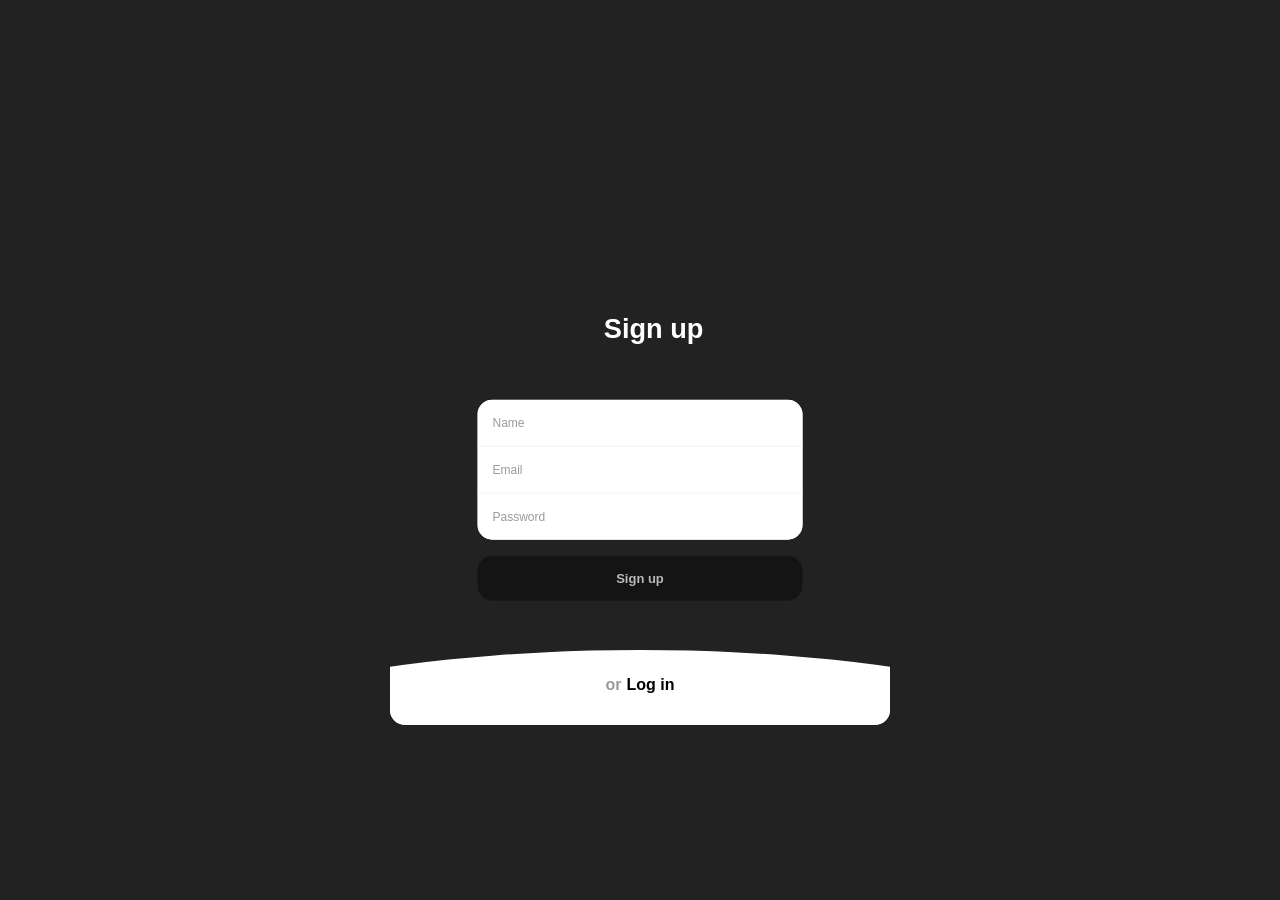
<file: index.html>
<!DOCTYPE html>
<html>
<head>

	<title>Log in</title>
	<link href="https://cdnjs.cloudflare.com/ajax/libs/font-awesome/5.15.4/css/all.min.css" rel="stylesheet">
		<link href='style.css' rel='stylesheet' type='text/css'>
	

</head>
<body id='formbo'>
	
<div class="form-structor" >
  <div class="signup">
    <h2 class="form-title" id="signup"><span>or</span>Sign up</h2>
    <div class="form-holder">
      <input type="text" class="input" placeholder="Name" />
      <input type="email" class="input" placeholder="Email" />
      <input id="password-input-signup" type="password" class="input" placeholder="Password" />
    </div>
    <p id="correct-signup"></p>
    <button id="signup-btn" class="submit-btn" disabled>Sign up</button>
  </div>
  <div class="login slide-up">
    <div class="center">
      <h2 class="form-title" id="login"><span>or</span>Log in</h2>
      <div class="form-holder">
        <input type="email" class="input" placeholder="Email" />
        <input id="password-input-login" type="password" class="input" placeholder="Password" />
      </div>
      <p id="correct-login">Password feedback here...</p>
      <button id="login-btn" class="submit-btn" disabled>Log in</button>
    </div>
  </div>
</div>


<script>
	console.clear();

const loginBtn = document.getElementById('login');
const signupBtn = document.getElementById('signup');

loginBtn.addEventListener('click', (e) => {
	let parent = e.target.parentNode.parentNode;
	Array.from(e.target.parentNode.parentNode.classList).find((element) => {
		if(element !== "slide-up") {
			parent.classList.add('slide-up')
		}else{
			signupBtn.parentNode.classList.add('slide-up')
			parent.classList.remove('slide-up')
		}
	});
});

signupBtn.addEventListener('click', (e) => {
	let parent = e.target.parentNode;
	Array.from(e.target.parentNode.classList).find((element) => {
		if(element !== "slide-up") {
			parent.classList.add('slide-up')
		}else{
			loginBtn.parentNode.parentNode.classList.add('slide-up')
			parent.classList.remove('slide-up')
		}
	});
});





const passwordInputSignup = document.getElementById('password-input-signup');
const correctSignup = document.getElementById('correct-signup');
const signupButton = document.getElementById('signup-btn');


const passwordInputLogin = document.getElementById('password-input-login');
const correctLogin = document.getElementById('correct-login');
const loginButton = document.getElementById('login-btn');


const validatePassword = (passwordInput, correctElement, button) => {
  const password = passwordInput.value;

 
  const hasUppercase = /[A-Z]/.test(password); 
  const hasSpecialChar = /[!]/.test(password); 
  const isLongEnough = password.length > 8;   

 
  if (isLongEnough && hasUppercase && hasSpecialChar) {
    correctElement.textContent = 'Valid password!';
    correctElement.style.color = 'green';
    button.disabled = false; 
  } else {
    let message = 'Password must:';
    if (!isLongEnough) message += '\n- Be more than 8 characters long';
    if (!hasUppercase) message += '\n- Contain at least one uppercase letter';
    if (!hasSpecialChar) message += '\n- Contain at least one "!"';

    correctElement.textContent = message;
    correctElement.style.color = 'red';
    button.disabled = true; 
  }
};


passwordInputSignup.addEventListener('input', () =>
  validatePassword(passwordInputSignup, correctSignup, signupButton)
);


passwordInputLogin.addEventListener('input', () =>
  validatePassword(passwordInputLogin, correctLogin, loginButton)
);


signupButton.addEventListener('click', () => {
  window.location.href = 'Home.html'; 
});


loginButton.addEventListener('click', () => {
  window.location.href = 'Home.html'; 
});



</script>
</body>
</html>
</file>
<file: style.css>
#navbar{

  margin: 0;
  padding: 0;
  margin-top: -7px;
  background-color: #2b3d42;
  width: 100%;
   overflow: visible; 
  list-style-type: none;
  position:sticky;
  top: 0;
  display:  flex;
 
}
li{
	float: 	left;
}
li img{
  position: static;
  margin-top: 10px;
}
li a, .dropbtn {
  display: inline-block;
   color: #f5f5dc;
  text-align: center;
  padding: 14px 16px;
  text-decoration: none;
}


#navbar li a:hover, .dropdown:hover .dropbtn {
  background-color: red;
}

li.dropdown {
  display: inline-block;
}

.dropdown-content {
  display: none;
  position: absolute;
  background-color: #f9f9f9;
  min-width: 160px;
  box-shadow: 0px 8px 16px 0px rgba(0,0,0,0.2);
  z-index: 2;
}

.dropdown-content a {
  color: black;
  padding: 12px 16px;
  text-decoration: none;
  display: block;
  text-align: left;
}

.dropdown-content a:hover {background-color: #f1f1f1;}

.dropdown:hover .dropdown-content {
  display: block;
}












 
#choo{
	padding: 100px ;
	text-align: center;
	width: 	80%;

}

.custom-btn {
  width: 130px;
  height: 40px;
  color: #fff;
  border-radius: 5px;
  padding: 10px 25px;
  margin: 10px;
  font-family: 'Lato', sans-serif;
  font-weight: 500;
  background: transparent;
  cursor: pointer;
  transition: all 0.3s ease;
  position: relative;
  display: inline-block;
   box-shadow:inset 2px 2px 2px 0px rgba(255,255,255,.5),
   7px 7px 20px 0px rgba(0,0,0,.1),
   4px 4px 5px 0px rgba(0,0,0,.1);
  outline: none;
}

/* 7 */
.btn-7 {
background-color: #268784;
  line-height: 42px;
  padding: 0;
  border: none;
}
.btn-7 span {
  position: relative;
  display: block;
  width: 100%;
  height: 100%;
}
.btn-7:before,
.btn-7:after {
  position: absolute;
  content: "";
  right: 0;
  bottom: 0;
  background: #268784;
  box-shadow:
   -7px -7px 20px 0px rgba(255,255,255,.9),
   -4px -4px 5px 0px rgba(255,255,255,.9),
   7px 7px 20px 0px rgba(0,0,0,.2),
   4px 4px 5px 0px rgba(0,0,0,.3);
  transition: all 0.3s ease;
}
.btn-7:before{
   height: 0%;
   width: 2px;
}
.btn-7:after {
  width: 0%;
  height: 2px;
}
.btn-7:hover{
  color: #268784;
  background: transparent;
}
.btn-7:hover:before {
  height: 100%;
}
.btn-7:hover:after {
  width: 100%;
}
.btn-7 span:before,
.btn-7 span:after {
  position: absolute;
  content: "";
  left: 0;
  top: 0;
  background: #268784;
  box-shadow:
   -7px -7px 20px 0px rgba(255,255,255,.9),
   -4px -4px 5px 0px rgba(255,255,255,.9),
   7px 7px 20px 0px rgba(0,0,0,.2),
   4px 4px 5px 0px rgba(0,0,0,.3);
  transition: all 0.3s ease;
}
.btn-7 span:before {
  width: 2px;
  height: 0%;
}
.btn-7 span:after {
  height: 2px;
  width: 0%;
}
.btn-7 span:hover:before {
  height: 100%;
}
.btn-7 span:hover:after {
  width: 100%;
}

/* 8 */
.btn-8 {
  background-color: #e0c15a;
  line-height: 42px;
  padding: 0;
  border: none;
}
.btn-8 span {
  position: relative;
  display: block;
  width: 100%;
  height: 100%;
}
.btn-8:before,
.btn-8:after {
  position: absolute;
  content: "";
  right: 0;
  bottom: 0;
  background: #e0c15a;
  /*box-shadow:  4px 4px 6px 0 rgba(255,255,255,.5),
              -4px -4px 6px 0 rgba(116, 125, 136, .2), 
    inset -4px -4px 6px 0 rgba(255,255,255,.5),
    inset 4px 4px 6px 0 rgba(116, 125, 136, .3);*/
  transition: all 0.3s ease;
}
.btn-8:before{
   height: 0%;
   width: 2px;
}
.btn-8:after {
  width: 0%;
  height: 2px;
}
.btn-8:hover:before {
  height: 100%;
}
.btn-8:hover:after {
  width: 100%;
}
.btn-8:hover{
  background: transparent;
}
.btn-8 span:hover{
  color: #e0c15a;
}
.btn-8 span:before,
.btn-8 span:after {
  position: absolute;
  content: "";
  left: 0;
  top: 0;
  background: #e0c15a;
  transition: all 0.3s ease;
}
.btn-8 span:before {
  width: 2px;
  height: 0%;
}
.btn-8 span:after {
  height: 2px;
  width: 0%;
}
.btn-8 span:hover:before {
  height: 100%;
}
.btn-8 span:hover:after {
  width: 100%;
}


#tompi{
  display:  none;
	position: absolute;
	margin-top: -20px;
  margin-left: -450px;
	height: 250px;
}
#jerrypi{
  display:  none;
  position: absolute;
  margin-top: 25px;
  margin-left:  220px;
  height: 200px;
}

#chop{
  font-size: 1.5rem;
  text-shadow:  4px 4px 5px grey    ;
}
















.form-structor {
  background-color: #222;
  border-radius: 15px;
  height: 550px;
  width: 500px;
  position: relative;
  overflow: hidden;
  
  &::after {
    content: '';
    opacity: .8;
    position: absolute;
    top: -20px;right:0;bottom:0;left:0;
    background-repeat: no-repeat;
    background-size: 100%;
    background-image: url('https://wallpapersok.com/images/thumbnail/tom-and-jerry-cute-gray-vxsunq96eanwk53u.webp');
  }
  
  .signup {
    position: absolute;
    top: 50%;
    left: 50%;
    -webkit-transform: translate(-50%, -50%);
    width: 65%;
    z-index: 5;
    -webkit-transition: all .3s ease;
    
    
    &.slide-up {
      top: 5%;
      -webkit-transform: translate(-50%, 0%);
      -webkit-transition: all .3s ease;
    }
    
    &.slide-up .form-holder,
    &.slide-up .submit-btn {
      opacity: 0;
      visibility: hidden;
    }
    
    &.slide-up .form-title {
      font-size: 1em;
      cursor: pointer;
    }
    
    &.slide-up .form-title span {
      margin-right: 5px;
      opacity: 1;
      visibility: visible;
      -webkit-transition: all .3s ease;
    }
    
    .form-title {
      color: #fff;
      font-size: 1.7em;
      text-align: center;
      
      span {
        color: rgba(0,0,0,0.4);
        opacity: 0;
        visibility: hidden;
        -webkit-transition: all .3s ease;
      }
    }
    
    .form-holder {
      border-radius: 15px;
      background-color: #fff;
      overflow: hidden;
      margin-top: 50px;
      opacity: 1;
      visibility: visible;
      -webkit-transition: all .3s ease;
      
      .input {
        border: 0;
        outline: none;
        box-shadow: none;
        display: block;
        height: 30px;
        line-height: 30px;
        padding: 8px 15px;
        border-bottom: 1px solid #eee;
        width: 100%;
        font-size: 12px;
        
        &:last-child {
          border-bottom: 0;
        }
        &::-webkit-input-placeholder {
          color: rgba(0,0,0,0.4);
        }
      }
    }
    
    .submit-btn {
      background-color: rgba(0,0,0,0.4);
      color: rgba(256,256,256,0.7);
      border:0;
      border-radius: 15px;
      display: block;
      margin: 15px auto; 
      padding: 15px 45px;
      width: 100%;
      font-size: 13px;
      font-weight: bold;
      cursor: pointer;
      opacity: 1;
      visibility: visible;
      -webkit-transition: all .3s ease;
      
      &:hover {
        transition: all .3s ease;
        background-color: rgba(0,0,0,0.8);
      }
    }
  }
  
  .login {
    position: absolute;
    top: 20%;
    left: 0;
    right: 0;
    bottom: 0;
    background-color: #fff;
    z-index: 5;
    -webkit-transition: all .3s ease;
    
    &::before {
      content: '';
      position: absolute;
      left: 50%;
      top: -20px;
      -webkit-transform: translate(-50%, 0);
      background-color: #fff;
      width: 200%;
      height: 250px;
      border-radius: 50%;
      z-index: 4;
      -webkit-transition: all .3s ease;
    }
    
    .center {
      position: absolute;
      top: calc(50% - 10%);
      left: 50%;
      -webkit-transform: translate(-50%, -50%);
      width: 65%;
      z-index: 5;
      -webkit-transition: all .3s ease;
      
      .form-title {
        color: #000;
        font-size: 1.7em;
        text-align: center;

        span {
          color: rgba(0,0,0,0.4);
          opacity: 0;
          visibility: hidden;
          -webkit-transition: all .3s ease;
        }
      }

      .form-holder {
        border-radius: 15px;
        background-color: #fff;
        border: 1px solid #eee;
        overflow: hidden;
        margin-top: 50px;
        opacity: 1;
        visibility: visible;
        -webkit-transition: all .3s ease;

        .input {
          border: 0;
          outline: none;
          box-shadow: none;
          display: block;
          height: 30px;
          line-height: 30px;
          padding: 8px 15px;
          border-bottom: 1px solid #eee;
          width: 100%;
          font-size: 12px;

          &:last-child {
            border-bottom: 0;
          }
          &::-webkit-input-placeholder {
            color: rgba(0,0,0,0.4);
          }
        }
      }

      .submit-btn {
        background-color: #6B92A4;
        color: rgba(256,256,256,0.7);
        border:0;
        border-radius: 15px;
        display: block;
        margin: 15px auto; 
        padding: 15px 45px;
        width: 100%;
        font-size: 13px;
        font-weight: bold;
        cursor: pointer;
        opacity: 1;
        visibility: visible;
        -webkit-transition: all .3s ease;

        &:hover {
          transition: all .3s ease;
          background-color: rgba(0,0,0,0.8);
        }
      }
    }
    
    &.slide-up {
      top: 90%;
      -webkit-transition: all .3s ease;
    }
    
    &.slide-up .center {
      top: 10%;
      -webkit-transform: translate(-50%, 0%);
      -webkit-transition: all .3s ease;
    }
    
    &.slide-up .form-holder,
    &.slide-up .submit-btn {
      opacity: 0;
      visibility: hidden;
      -webkit-transition: all .3s ease;
    }
    
    &.slide-up .form-title {
      font-size: 1em;
      margin: 0;
      padding: 0;
      cursor: pointer;
      -webkit-transition: all .3s ease;
    }
    
    &.slide-up .form-title span {
      margin-right: 5px;
      opacity: 1;
      visibility: visible;
      -webkit-transition: all .3s ease;
    }
  }
}






h1{
    font-family: sans-serif;
    font-weight: 800;
    margin: 15px 0;
}
.container{
    display: flex;
}
.container .section{
    width: 350px;
    margin: 20px 50px;
}
.section .info{
    background: rgb(10, 10, 10);
    display: flex;
    align-items: center;
    justify-content: center;
    height: 50px;
}
.info span , .info h3{
    font-size: 25px;
    font-weight: bold;
    margin: 0px 10px;
    font-family: sans-serif;
    color: white;
}
.show{
    display: flex;
    align-items: center;
    justify-content: center;
    background : rgb(41, 40, 40);
    height: 220px;
}
.show i{
    font-size: 100px;
    color: orange;
}
h2{
    font-family: sans-serif;
    font-weight: bold;
    padding: 5px;
}
.selection{
     display: flex;
    align-items: center;
    justify-content: center;
    width: 350px;
    height: 100px;
}
.selection button{
    margin: 0 20px;
    padding: 25px;
    border-radius: 50%;
    border: none;
    outline: none;
    cursor: pointer;
    background : rgb(41, 40, 40);
    font-size: 33px;
    color: orange;
    box-shadow: 0 4px 8px 0 rgba(0, 0, 0, 0.5), 0 6px 20px 0 rgba(0, 0, 0, 0.19);
}
#formbo{
  margin: 0; 
    height: 100vh;
    display: flex; 
    align-items: center; 
    justify-content: center;
    background-color: #222;
    color: white; 
}














body{
		font-family: Playwrite DE Grund;
    margin: 0;
     background-color: lightgrey;

}

.gam{
  margin-top: 50px;
  width: 80%;
    align-items: center; 
    justify-content: center;
}





 #greeting-container {
      display: block;
      font-size: 1.5rem;
      text-shadow:  4px 4px 5px grey    ;
      line-height: 3rem;
      color: black;
      white-space: pre-wrap;

    align-items: center; 
    justify-content: center;
      margin-top: 60px;
      margin-left: 50px;
      width:  70%;
      height: 400px;
    }
    .line {
      display: flex;
      align-items: baseline;
    }
    .cursor {
      display: inline-block;
      width: 1ch;
      height: 0.2rem;
      background-color: black;
      margin-left: 2px;
      animation: blink 0.7s steps(1) infinite;
    }
    @keyframes blink {
      50% {
        background-color: transparent;
      }
    }



    #shop{
      display: flex; 
      flex-wrap: wrap; 
      justify-content: space-between; 
      width:  100%;
      margin-top: 100px;
      text-align: center;
    }
    .items{
      text-align: center;
      width:290px ;
      margin-bottom: 10px;
      margin-left: 10px;
       margin-right: 10px;
    }

    .items img{
        width: 100%;
        border-radius:5px;
    }

     .items img:hover{
        border-radius:5px;
        box-shadow: 2px 2px 10px black ;
     }
     .items p{
        text-align: left  ;
    }

    .controls button {
  width: 30px;
  height: 30px;
  font-size: 20px;
  cursor: pointer;
  background-color: #2b3d42  ;
  color: white;
  border: 1px solid  #2b3d42;
}


.controls .quantity {
  width: 40px;
  
  font-size: 18px;
  margin: 0 10px;
}
.controls{
  text-align: left;
}

#total {
  margin-top: 40px;
  text-align: right;
  margin-right:   60px;
  font-size:  1.5em;
}
#total button{
  font-size: 1.1em;
  background-color: #2b3d42 ;
  color: white;
}
#total button:hover{
   background-color: #354c52;
}


#backToTop {
  position: fixed;
  bottom: 40px; 
  right: 40px;  
  background-color: #2b3d42; 
  color: white; 
  padding: 10px 15px;
  border: none;
  border-radius: 50%;
  font-size: 18px;
  cursor: pointer;
  display: none; 
}

#backToTop:hover {
  background-color: #364e54; 
  
}






/*footer*/
#footer {
    color: #2b3d42;
    padding: 40px 0;
    margin-left: 25px;
}


.footer-content {
    display: flex;
    justify-content: space-between;
    flex-wrap: wrap;
    gap: 20px;
}
.footer-content img{
  margin-right: 30px;
}

.footer-section {
    flex: 1 1 200px; /* Makes each section responsive */
}

.footer-section h3 {
    font-size: 20px;
    margin-bottom: 15px;
    text-shadow: 1px 1px 5px grey;
}

.footer-section p {
    font-size: 16px;
    line-height: 1.6;
}

.footer-section ul {
    list-style-type: none;
    padding-left: 0;
}

.footer-section ul li {
    margin-bottom: 8px;
}

.footer-section ul li a {
    color: #2b3d42;
    text-decoration: none;
}

.footer-section ul li a:hover {
  background-color: none;
    color: #e0c15a;
}





/*introduction*/
#intro{
    width: 80%;
    text-align: left;
    margin-top: 40px;
}
.par{
  width:70% ;
    display: inline-block;
    vertical-align: middle;
}
.pict{
  display: inline-block;
  width: 25%;
  margin-right: 25px;
}
.pict img{
  vertical-align: middle;

}





.hover-word {
    color: blue;
    cursor: pointer;
    text-decoration: underline;
}

#popup {
    position: fixed;
    top: 50%;
    left: 50%;
    transform: translate(-50%, -50%);
    background-color: rgba(0, 0, 0, 0.8);
    color: white;
    padding: 20px;
    border-radius: 10px;
    width: 300px;
    text-align: center;
}

#popup-content {
    display: flex;
    flex-direction: column;
    align-items: center;
}

#popup-image {
    margin-bottom: 10px;
    display: inline-block;
}


#clo {
    margin-top: 10px;
    padding: 5px 10px;
    background-color: #268784;
    border: none;
    cursor: pointer;
    border-radius: 5px;
}

#clo:hover {
    background-color: #2b3d42;
}
</file>
